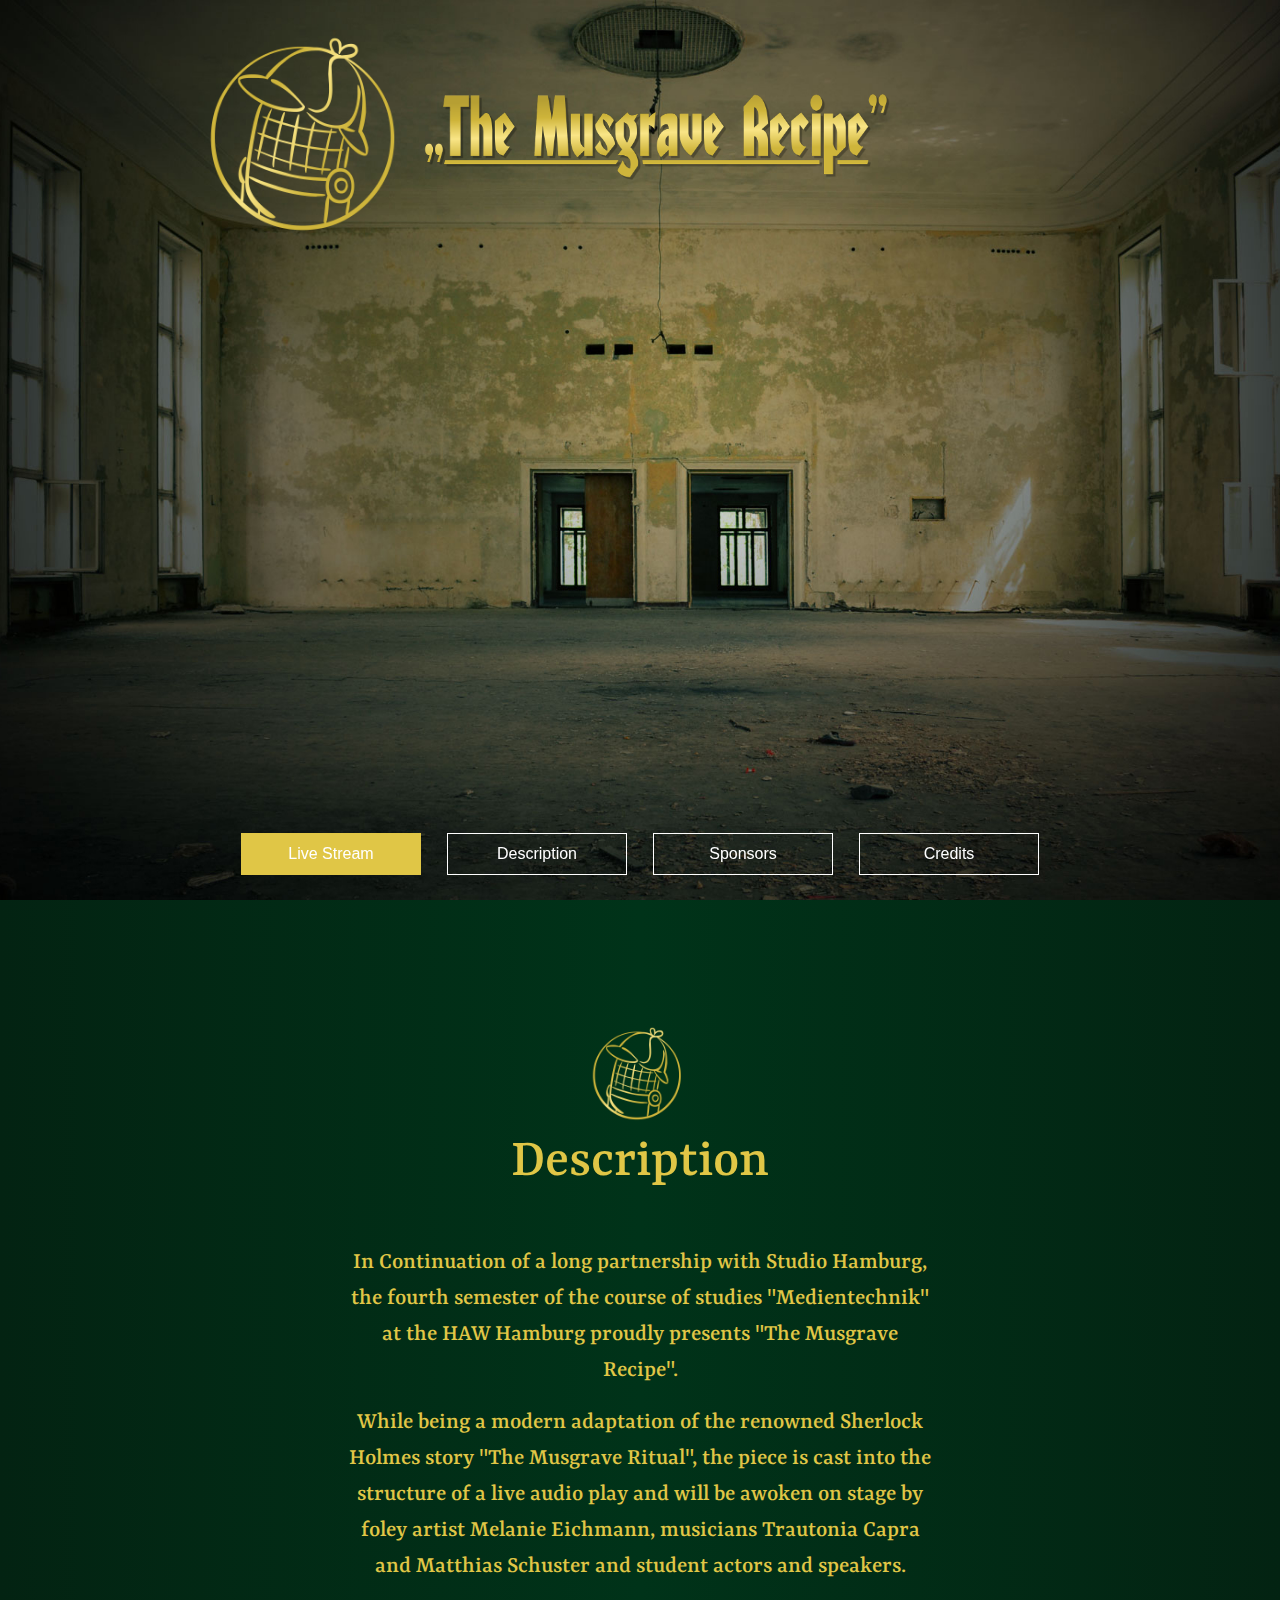
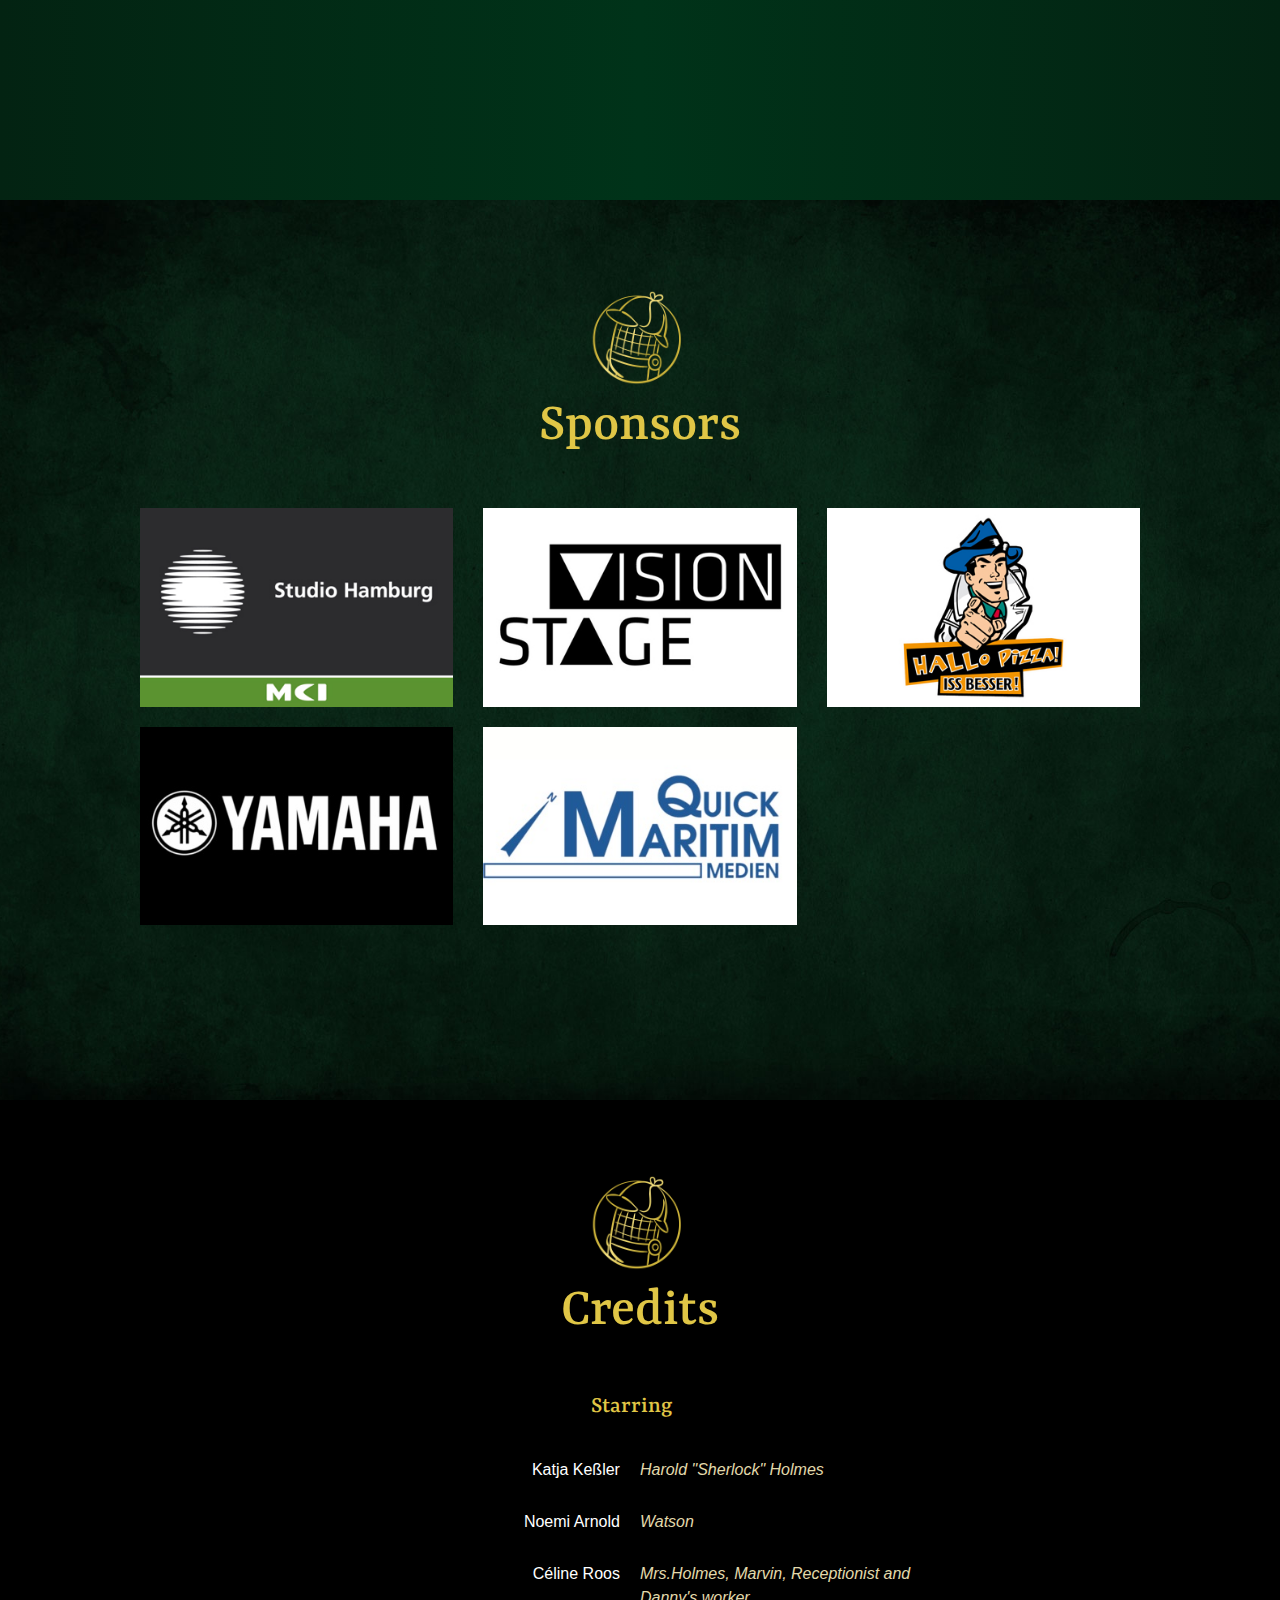
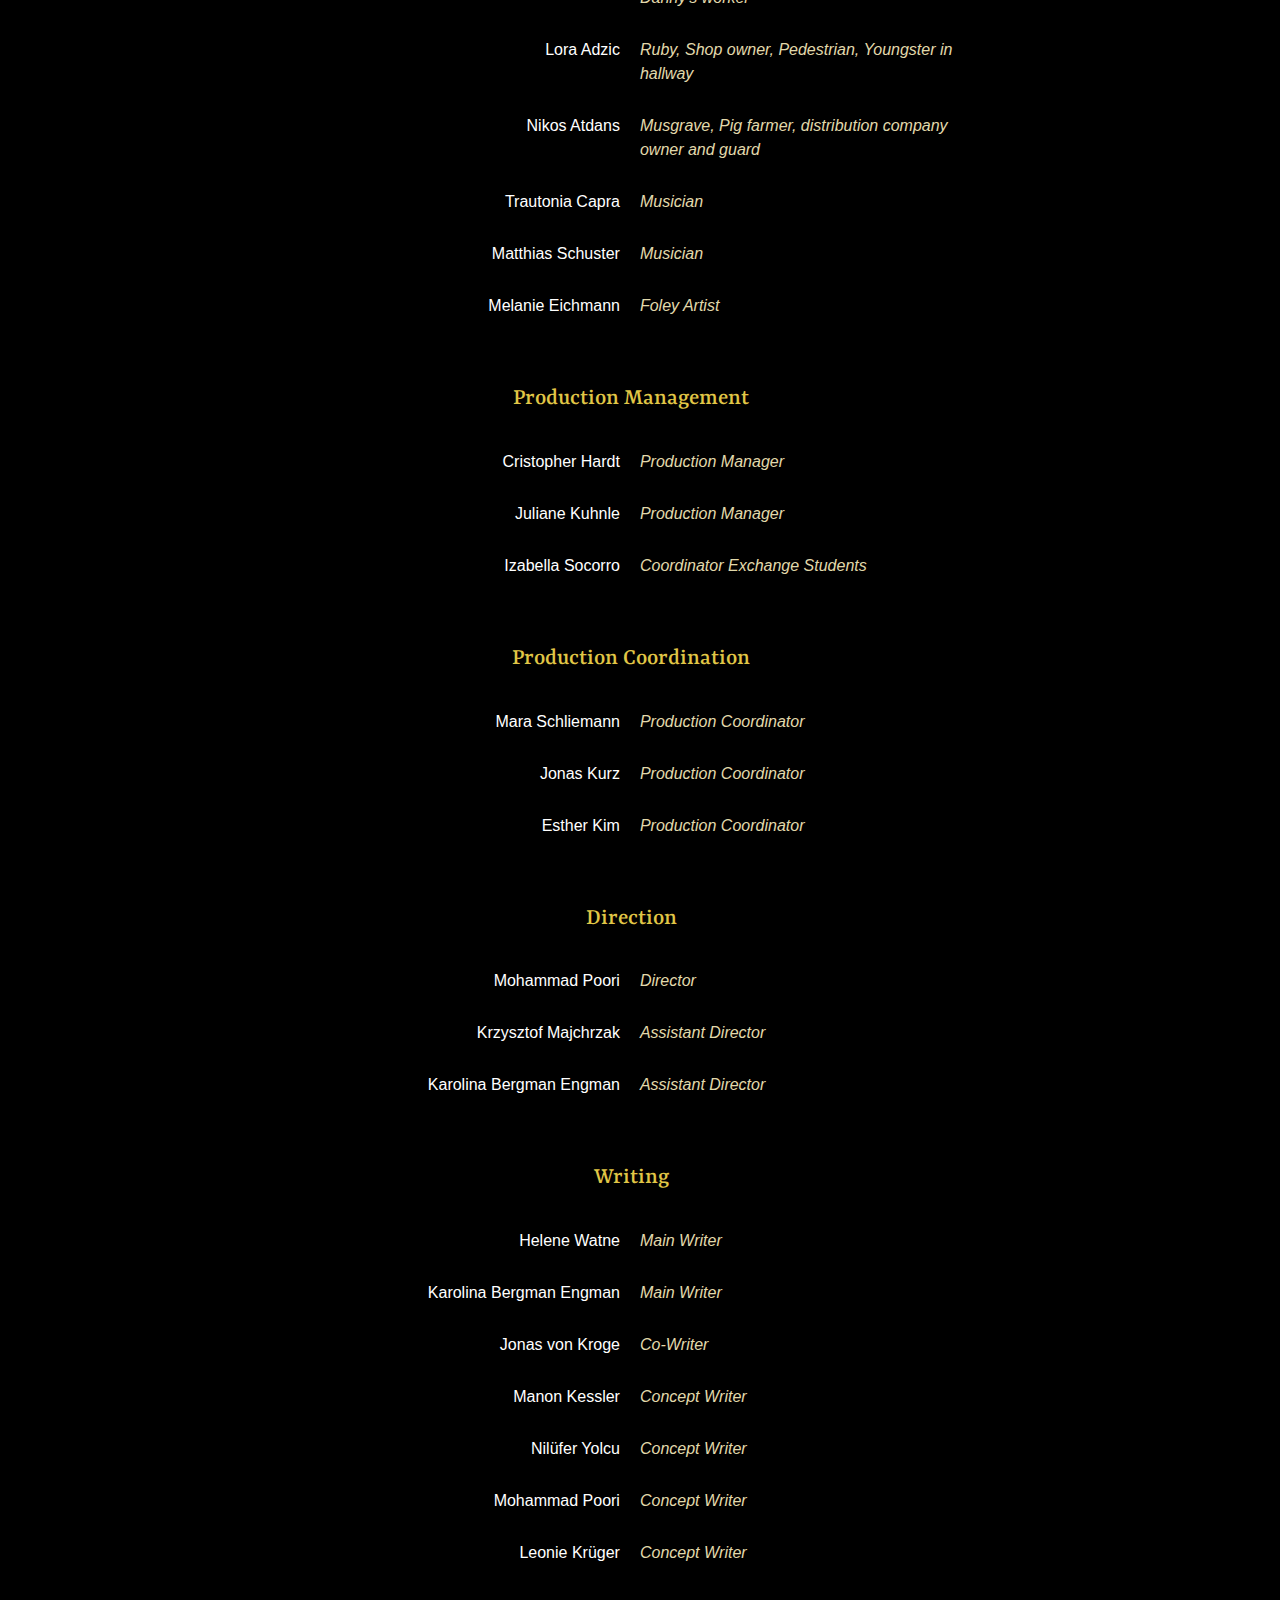
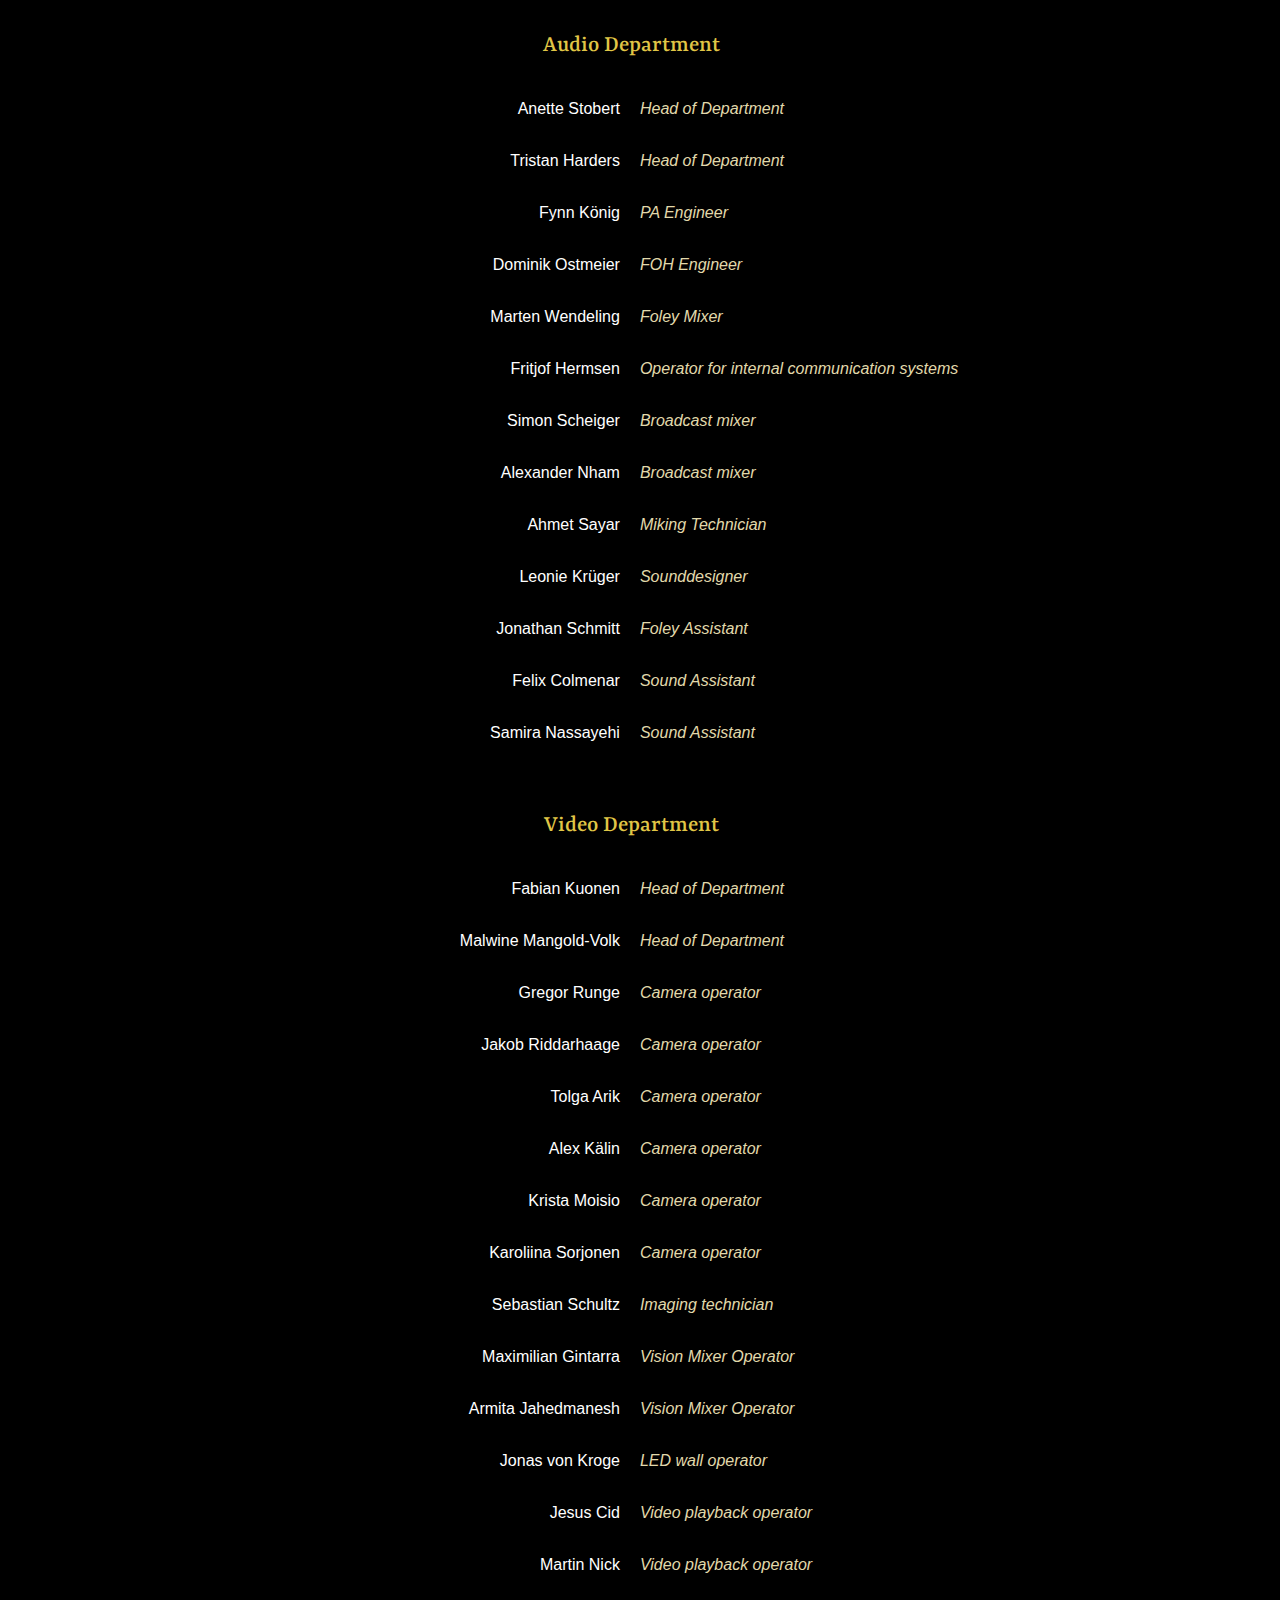
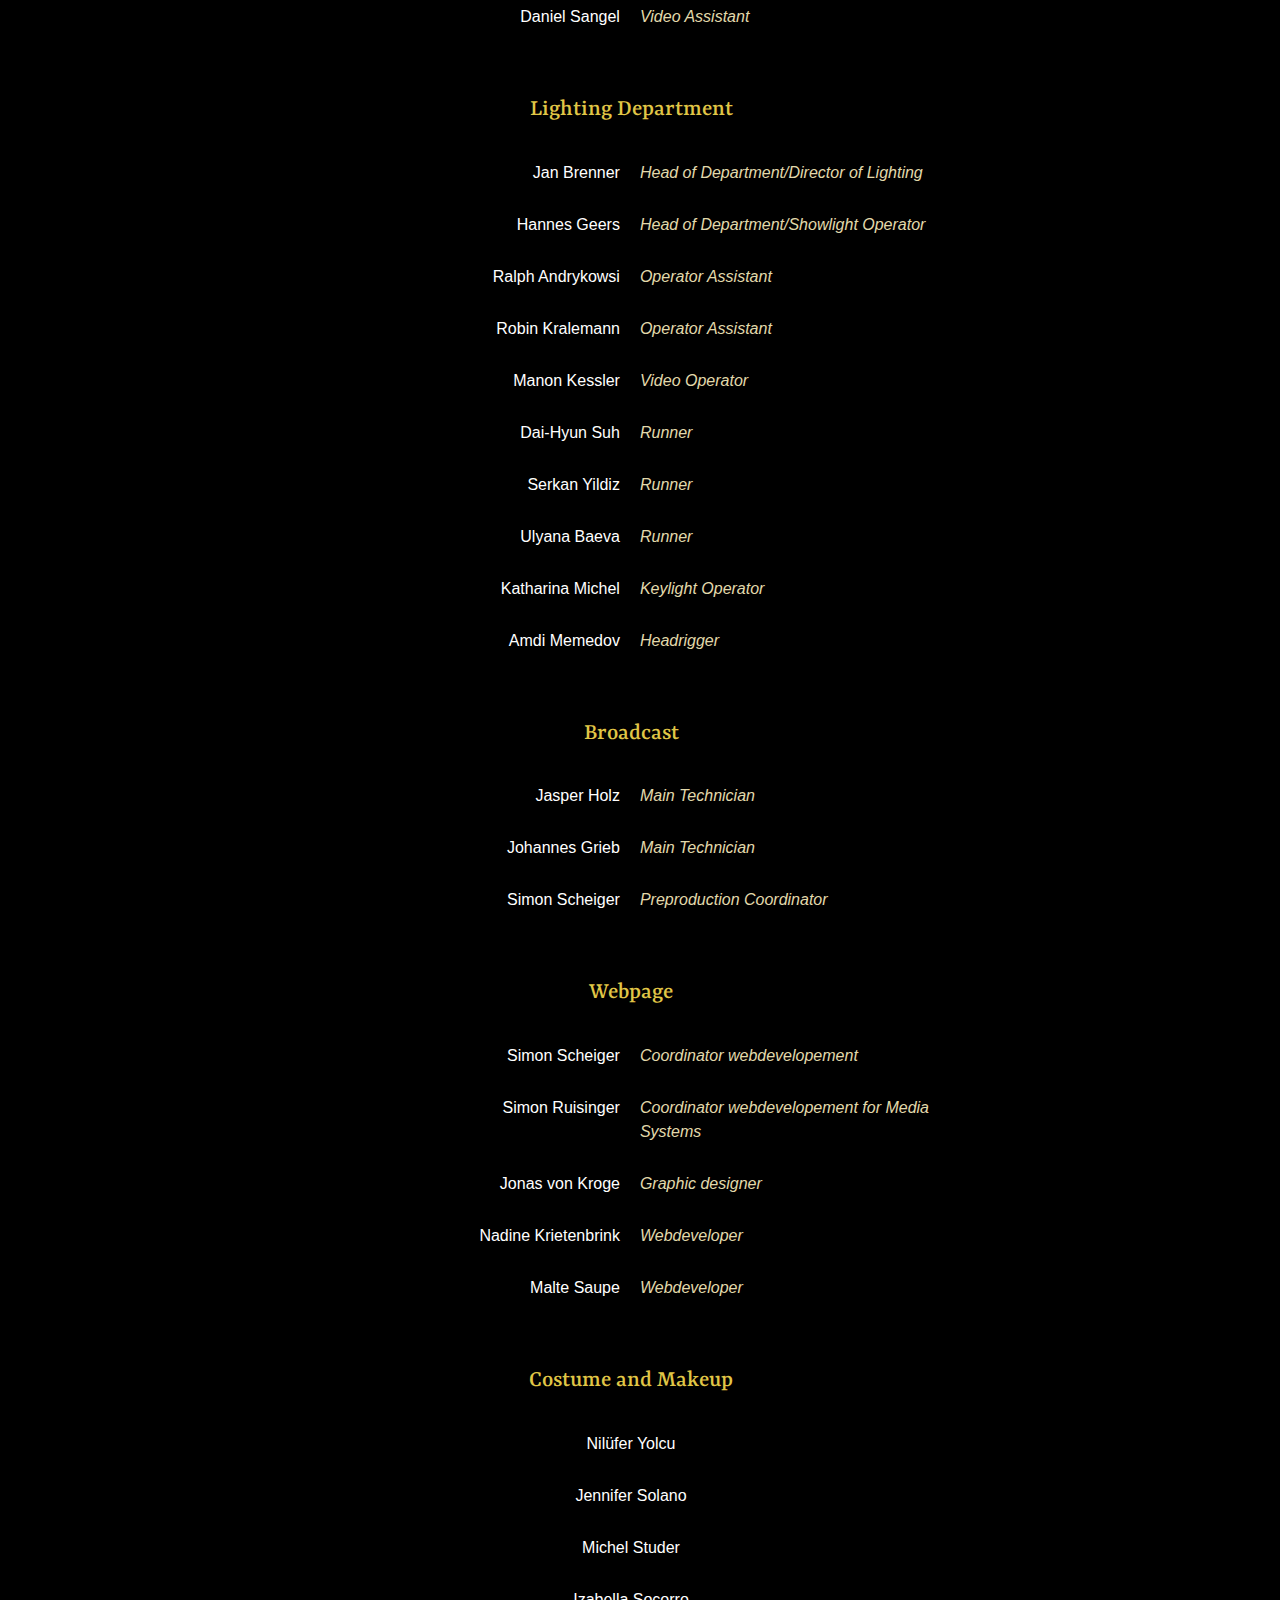
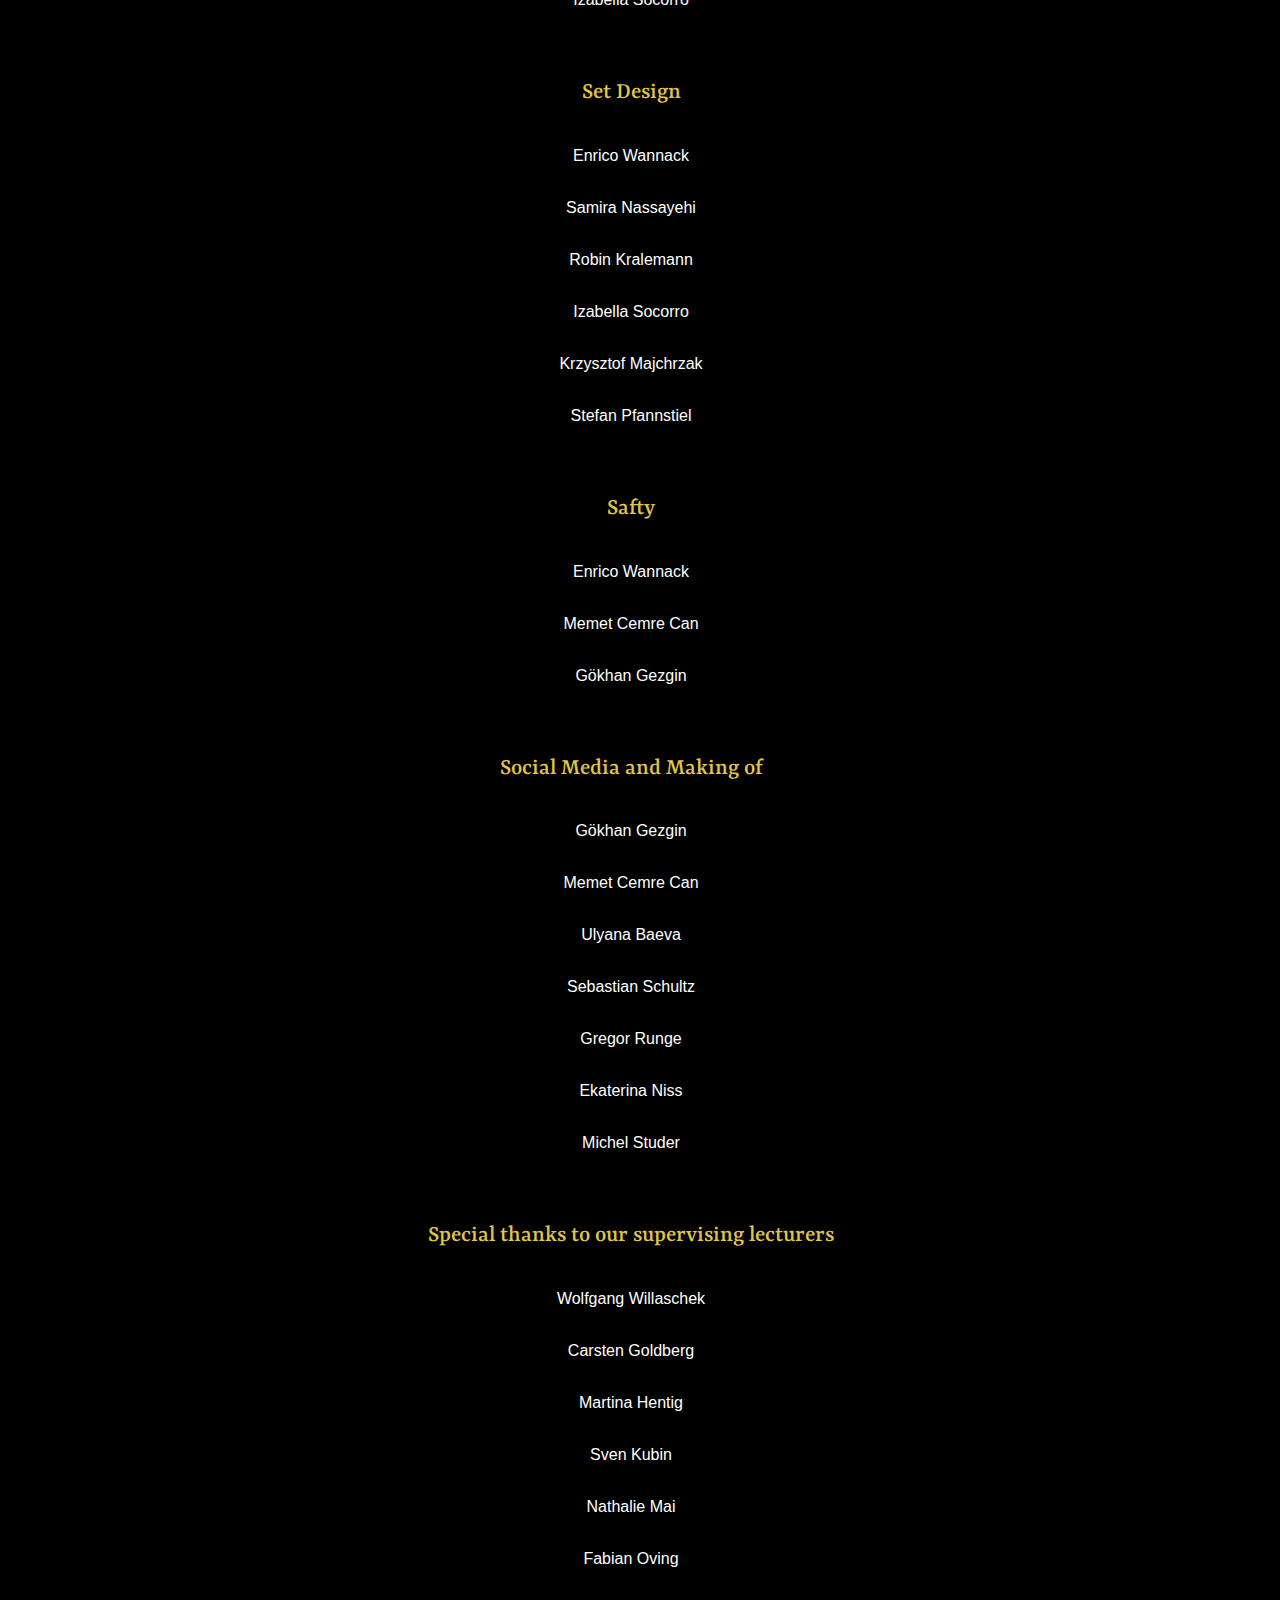
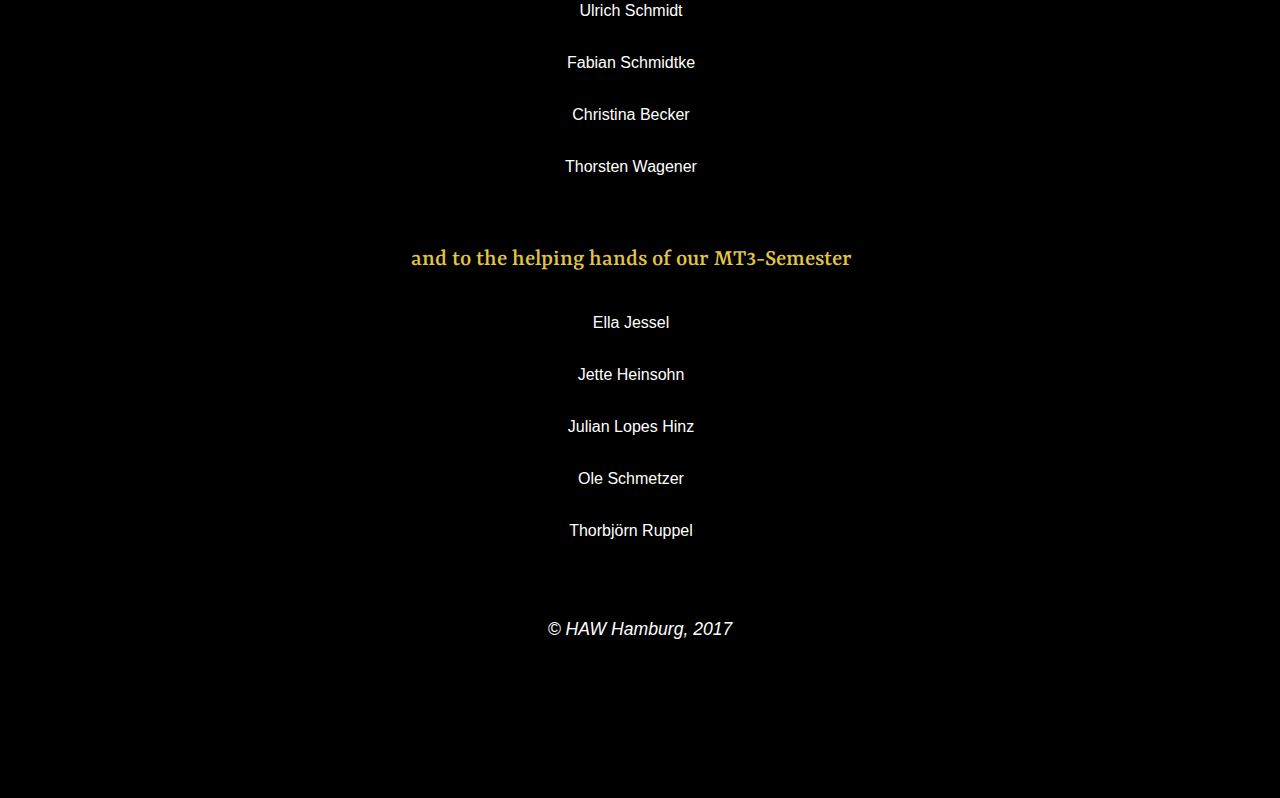
<file: studioHHWebseite-master_V2/index.html>
<!doctype html>
<html lang="de">

<head>
    <meta charset="utf-8">
    <title>The Musgrave Recipe</title>
    <meta name="description" content="Studio Hamburg">
    <meta name="viewport" content="width=device-width, initial-scale=1.0, user-scalable=no">
    <link rel="stylesheet" href="css/bootstrap.min.css">
    <link rel="shortcut icon" type="image/x-icon" href="imgs/favicon.ico">
    <link rel="stylesheet" href="css/styles.css?v=1.0">
    <link href="https://fonts.googleapis.com/css?family=Yrsa" rel="stylesheet">
    <!--[if lt IE 9]>
    <script src="https://cdnjs.cloudflare.com/ajax/libs/html5shiv/3.7.3/html5shiv.js"></script>
  <![endif]-->
</head>

<body data-spy="scroll" data-target="#navbar" data-offset="0" style="position:relative">
    <nav id="navbar" class="navbar">
        <ul class="nav nav-pills">
            <li class="nav-item"> <a class="nav-link active" href="#sectionLiveStream">Live Stream</a> </li>
            <li class="nav-item"> <a class="nav-link nav-link-border" href="#sectionBeschreibung">Description</a> </li>
            <li class="nav-item"> <a class="nav-link nav-link-border" href="#sectionSponsoren">Sponsors</a> </li>
            <li class="nav-item"> <a class="nav-link nav-link-border" href="#sectionMitwirkende">Credits</a> </li>
            
            
        </ul>
    </nav>
    <!---->
    <section id="sectionLiveStream">
        <div class="content">
            <header class="container">
                <div class="row row-center">
                    <div class="logoHeader"><img id="logo" src="imgs/LogoOhneHintergrund.png"></div>
                    <div class="col"><img id="headerImg" src="imgs/TitelMetallSchatten.png">
                        <!--<h4>In Zusammenarbeit mit der Studio Hamburg GmbH zeigt die Hochschule für angewadte Wissenschaften Hamburg ein Live-Hörspiel basierent auf Sir Arthur Conan Doyle's SHERLOCK HOLMES in der Neu-Interpretation:</h4>--> </div>
                </div>
            </header>
            <div class="iframeWrapper">
                <iframe width="100%" height="100%" src="https://www.youtube.com/embed/live_stream?channel=UCQcMtUG-cfRAX8P2uXXptsQ&autoplay=1" frameborder="0" allowfullscreen></iframe>
            </div>
        </div>
    </section>
    <section id="sectionBeschreibung" class="sectionFlex">
    
        <div class="sectionWrapper">
            <div class="subheadline" style="padding-bottom: 40px;"> <img class="logo logoSubheadline" src="imgs/LogoOhneHintergrund.png">
            <h1>Description</h1> </div>
            <div id="beschreibungsWrapper">
                <h4><p>In Continuation of a long partnership with Studio Hamburg, 
                the fourth semester of the course of studies "Medientechnik" at the HAW Hamburg proudly presents "The Musgrave Recipe".</p><p>
                While being a modern adaptation of the renowned Sherlock Holmes story "The Musgrave Ritual",
                the piece is cast into the structure of a live audio play and will be awoken
	            on stage by foley artist Melanie Eichmann, musicians Trautonia Capra and Matthias Schuster and student actors and speakers.</p></h4></div>
        
        
        </div>
    
    
    
    </section>
    <section id="sectionSponsoren" class="sectionFlex">
        <div class="sectionWrapper">
            <div class="subheadline" style="padding-bottom: 40px;"> <img class="logo logoSubheadline" src="imgs/LogoOhneHintergrund.png">
                <h1>Sponsors</h1> </div>
            <div class="row" id="sponsorenWrapper">
                <div class="col-md-4 col-sm-6">
                    <div id="StudioHamburg"><img src="imgs/sponsor2.jpg"></div>
                    
                </div>
                <div class="col-md-4 col-sm-6">
                    <div id="VisionStage"><img src="imgs/sponsor1.jpg"></div>
                </div>
                
                <div class="col-md-4 col-sm-6">
                    <div id="HalloPizza"><img src="imgs/sponsor3.jpg"></div>
                    
                </div>
                <div class="col-md-4 col-sm-6">
                    <div id="Yamaha"><img src="imgs/sponsor4.jpg"></div>
                    
                </div>
                <div class="col-md-4 col-sm-6">
                    <div id="HalloPizza"><img src="imgs/sponsor5.jpg"></div>
                    
                </div>
            </div>
        </div>
    </section>
    <section id="sectionMitwirkende" class="sectionFlex">
        <div class="sectionWrapper">
            <div class="subheadline"> <img class="logo logoSubheadline" src="imgs/LogoOhneHintergrund.png">
                <h1>Credits</h1> </div>
          
            <table>
                
                <tr>
                    <td colspan="2" class="tdHead tdCenter credits"><h4>Starring</h4></td>
                </tr>
                
                <tr><td>&emsp;</td><td>&emsp;</td></tr>
                
                <tr>
                    <td class="credits">Katja Ke&szlig;ler</td>
                    <td class="credits">Harold "Sherlock" Holmes</td>
                </tr>
                
                <tr><td>&emsp;</td><td>&emsp;</td></tr>
                
                <tr>
                    <td class="credits">Noemi Arnold</td>
                    <td class="credits">Watson</td> 
                </tr>
                
                <tr><td>&emsp;</td><td>&emsp;</td></tr>
                
                <tr>
                    <td class="credits">Céline Roos</td> 
                    <td class="credits">Mrs.Holmes, Marvin, Receptionist and Danny's worker</td>
                </tr>
                
                <tr><td>&emsp;</td><td>&emsp;</td></tr>
                
                <tr> 
                    <td class="credits">Lora Adzic</td>
                    <td class="credits">Ruby, Shop owner, Pedestrian, Youngster in hallway</td>
                </tr>
                
                <tr><td>&emsp;</td><td>&emsp;</td></tr>
                
                <tr>
                    <td class="credits">Nikos Atdans</td>
                    <td class="credits">Musgrave, Pig farmer, distribution company owner and guard</td>
                </tr>
                
                <tr><td>&emsp;</td><td>&emsp;</td></tr>
                
                <tr>
                    <td class="credits">Trautonia Capra</td>
                    <td class="credits">Musician</td>
                </tr>
                
                <tr><td>&emsp;</td><td>&emsp;</td></tr>
                
                <tr> 
                    <td class="credits">Matthias Schuster</td>
                    <td class="credits">Musician</td>
                </tr>
                
                <tr><td>&emsp;</td><td>&emsp;</td></tr>
                
                <tr> 
                    <td class="credits">Melanie Eichmann</td>
                    <td class="credits">Foley Artist</td>
                </tr>
                
                <tr><td>&emsp;</td><td>&emsp;</td></tr>
                
                <tr>
                    <td colspan="2" class="tdHead  tdCenter credits"><h4>Production Management</h4></td>
                    
                </tr>
                
                <tr><td>&emsp;</td><td>&emsp;</td></tr>
                
                <tr> 
                    <td class="credits">Cristopher Hardt</td>
                    <td class="credits">Production Manager</td>
                </tr>
                
                <tr><td>&emsp;</td><td>&emsp;</td></tr>
            
                <tr> 
                    <td class="credits">Juliane Kuhnle</td>
                    <td class="credits">Production Manager</td>
                </tr>
                
                <tr><td>&emsp;</td><td>&emsp;</td></tr>
            
                <tr> 
                    <td class="credits">Izabella Socorro</td>
                    <td class="credits">Coordinator Exchange Students</td>
                </tr>
                
                <tr><td>&emsp;</td><td>&emsp;</td></tr>
            
                <tr>
                    <td colspan="2" class="tdHead tdCenter credits"><h4>Production Coordination</h4></td>
                </tr>
                
                <tr><td>&emsp;</td><td>&emsp;</td></tr>
                
                <tr> 
                    <td class="credits">Mara Schliemann</td>
                    <td class="credits">Production Coordinator</td>
                </tr>
                
                <tr><td>&emsp;</td><td>&emsp;</td></tr>
            
                <tr> 
                    <td class="credits">Jonas Kurz</td>
                    <td class="credits">Production Coordinator</td>
                </tr>
                
                <tr><td>&emsp;</td><td>&emsp;</td></tr>
            
                <tr> 
                    <td class="credits">Esther Kim</td>
                    <td class="credits">Production Coordinator</td>
                </tr>
                
                <tr><td>&emsp;</td><td>&emsp;</td></tr>
            
                <tr>
                    <td colspan="2" class=" tdHead tdCenter credits"><h4>Direction</h4></td>
                </tr>
                
                <tr><td>&emsp;</td><td>&emsp;</td></tr>
                
                <tr> 
                    <td class="credits">Mohammad Poori</td>
                    <td class="credits">Director</td>
                </tr>
                
                <tr><td>&emsp;</td><td>&emsp;</td></tr>
            
                <tr> 
                    <td class="credits">Krzysztof Majchrzak</td>
                    <td class="credits">Assistant Director</td>
                </tr>
                
                <tr><td>&emsp;</td><td>&emsp;</td></tr>
            
                <tr> 
                    <td class="credits">Karolina Bergman Engman</td>
                    <td class="credits">Assistant Director</td>
                </tr>
                
                <tr><td>&emsp;</td><td>&emsp;</td></tr>
            
                <tr>
                    <td colspan="2" class="tdHead tdCenter credits"><h4>Writing</h4></td>
                </tr>
                
                <tr><td>&emsp;</td><td>&emsp;</td></tr>
                
                <tr> 
                    <td class="credits">Helene Watne</td>
                    <td class="credits">Main Writer</td>
                </tr>
                
                <tr><td>&emsp;</td><td>&emsp;</td></tr>
            
                <tr> 
                    <td class="credits">Karolina Bergman Engman</td>
                    <td class="credits">Main Writer</td>
                </tr>
                
                <tr><td>&emsp;</td><td>&emsp;</td></tr>
            
                <tr> 
                    <td class="credits">Jonas von Kroge</td>
                    <td class="credits">Co-Writer</td>
                </tr>
                
                <tr><td>&emsp;</td><td>&emsp;</td></tr>
            
                <tr> 
                    <td class="credits">Manon Kessler</td>
                    <td class="credits">Concept Writer</td>
                </tr>
                
                <tr><td>&emsp;</td><td>&emsp;</td></tr>
            
                <tr> 
                    <td class="credits">Nilüfer Yolcu</td>
                    <td class="credits">Concept Writer</td>
                </tr>
                
                <tr><td>&emsp;</td><td>&emsp;</td></tr>
            
                <tr> 
                    <td class="credits">Mohammad Poori</td>
                    <td class="credits">Concept Writer</td>
                </tr>
                
                <tr><td>&emsp;</td><td>&emsp;</td></tr>
            
                <tr> 
                    <td class="credits">Leonie Krüger</td>
                    <td class="credits">Concept Writer</td>
                </tr>
                
                <tr><td>&emsp;</td><td>&emsp;</td></tr>
            
                <tr>
                    <td colspan="2" class="tdHead tdCenter credits"><h4>Audio Department</h4></td>
                </tr>
                
                <tr><td>&emsp;</td><td>&emsp;</td></tr>
                            
                <tr> 
                    <td class="credits">Anette Stobert</td>
                    <td class="credits">Head of Department</td>
                </tr>
                
                <tr><td>&emsp;</td><td>&emsp;</td></tr>
            
                <tr> 
                    <td class="credits">Tristan Harders</td>
                    <td class="credits">Head of Department</td>
                </tr>
                
                <tr><td>&emsp;</td><td>&emsp;</td></tr>
                
                <tr> 
                    <td class="credits">Fynn König</td>
                    <td class="credits">PA Engineer</td>
                </tr>
                
                <tr><td>&emsp;</td><td>&emsp;</td></tr>
            
                <tr> 
                    <td class="credits">Dominik Ostmeier</td>
                    <td class="credits">FOH Engineer</td>
                </tr>
                
                <tr><td>&emsp;</td><td>&emsp;</td></tr>
            
                <tr> 
                    <td class="credits">Marten Wendeling</td>
                    <td class="credits">Foley Mixer</td>
                </tr>
                
                <tr><td>&emsp;</td><td>&emsp;</td></tr>
            
                <tr> 
                    <td class="credits">Fritjof Hermsen</td>
                    <td class="credits">Operator for internal communication systems</td>
                </tr>
                
                <tr><td>&emsp;</td><td>&emsp;</td></tr>
            
                <tr> 
                    <td class="credits">Simon Scheiger</td>
                    <td class="credits">Broadcast mixer</td>
                </tr>
                
                <tr><td>&emsp;</td><td>&emsp;</td></tr>
            
                <tr> 
                    <td class="credits">Alexander Nham</td>
                    <td class="credits">Broadcast mixer</td>
                </tr>
                
                <tr><td>&emsp;</td><td>&emsp;</td></tr>
            
                <tr> 
                    <td class="credits">Ahmet Sayar</td>
                    <td class="credits">Miking Technician</td>
                </tr>
                
                <tr><td>&emsp;</td><td>&emsp;</td></tr>
            
                <tr> 
                    <td class="credits">Leonie Krüger</td>
                    <td class="credits">Sounddesigner</td>
                </tr>
                
                <tr><td>&emsp;</td><td>&emsp;</td></tr>
            
                <tr> 
                    <td class="credits">Jonathan Schmitt</td>
                    <td class="credits">Foley Assistant</td>
                </tr>
                
                <tr><td>&emsp;</td><td>&emsp;</td></tr>
            
                <tr> 
                    <td class="credits">Felix Colmenar</td>
                    <td class="credits">Sound Assistant</td>
                </tr>
                
                <tr><td>&emsp;</td><td>&emsp;</td></tr>
            
                <tr> 
                    <td class="credits">Samira Nassayehi</td>
                    <td class="credits">Sound Assistant</td>
                </tr>
                
                <tr><td>&emsp;</td><td>&emsp;</td></tr>
            
                <tr>
                    <td colspan="2" class="tdHead tdCenter credits"><h4>Video Department</h4></td>
                </tr>
                
                <tr><td>&emsp;</td><td>&emsp;</td></tr>
                
                <tr> 
                    <td class="credits">Fabian Kuonen</td>
                    <td class="credits">Head of Department</td>
                </tr>
                
                <tr><td>&emsp;</td><td>&emsp;</td></tr>
            
                <tr> 
                    <td class="credits">Malwine Mangold-Volk</td>
                    <td class="credits">Head of Department</td>
                </tr>
                
                <tr><td>&emsp;</td><td>&emsp;</td></tr>
            
                <tr> 
                    <td class="credits">Gregor Runge</td>
                    <td class="credits">Camera operator</td>
                </tr>
                
                <tr><td>&emsp;</td><td>&emsp;</td></tr>
            
                <tr> 
                    <td class="credits">Jakob Riddarhaage</td>
                    <td class="credits">Camera operator</td>
                </tr>
                
                <tr><td>&emsp;</td><td>&emsp;</td></tr>
            
                <tr> 
                    <td class="credits">Tolga Arik</td>
                    <td class="credits">Camera operator</td>
                </tr>
                
                <tr><td>&emsp;</td><td>&emsp;</td></tr>
            
                <tr> 
                    <td class="credits">Alex Kälin</td>
                    <td class="credits">Camera operator</td>
                </tr>
                
                <tr><td>&emsp;</td><td>&emsp;</td></tr>
            
                <tr> 
                    <td class="credits">Krista Moisio</td>
                    <td class="credits">Camera operator</td>
                </tr>
                
                <tr><td>&emsp;</td><td>&emsp;</td></tr>
            
                <tr> 
                    <td class="credits">Karoliina Sorjonen</td>
                    <td class="credits">Camera operator</td>
                </tr>
                
                <tr><td>&emsp;</td><td>&emsp;</td></tr>
            
                <tr> 
                    <td class="credits">Sebastian Schultz</td>
                    <td class="credits">Imaging technician</td>
                </tr>
                
                <tr><td>&emsp;</td><td>&emsp;</td></tr>
            
                <tr> 
                    <td class="credits">Maximilian Gintarra</td>
                    <td class="credits">Vision Mixer Operator</td>
                </tr>
                
                <tr><td>&emsp;</td><td>&emsp;</td></tr>
            
                <tr> 
                    <td class="credits">Armita Jahedmanesh</td>
                    <td class="credits">Vision Mixer Operator</td>
                </tr>
                
                <tr><td>&emsp;</td><td>&emsp;</td></tr>
            
                <tr> 
                    <td class="credits">Jonas von Kroge</td>
                    <td class="credits">LED wall operator</td>
                </tr>
                
                <tr><td>&emsp;</td><td>&emsp;</td></tr>
            
                <tr> 
                    <td class="credits">Jesus Cid</td>
                    <td class="credits">Video playback operator</td>
                </tr>
                
                <tr><td>&emsp;</td><td>&emsp;</td></tr>
            
                <tr> 
                    <td class="credits">Martin Nick</td>
                    <td class="credits">Video playback operator</td>
                </tr>
                
                <tr><td>&emsp;</td><td>&emsp;</td></tr>
            
                <tr> 
                    <td class="credits">Daniel Sangel</td>
                    <td class="credits">Video Assistant</td>
                </tr>
                
                <tr><td>&emsp;</td><td>&emsp;</td></tr>
            
                <tr>
                    <td colspan="2" class="tdHead tdCenter credits"><h4>Lighting Department</h4></td>
                </tr>
                
                <tr><td>&emsp;</td><td>&emsp;</td></tr>        
                
                <tr> 
                    <td class="credits">Jan Brenner</td>
                    <td class="credits">Head of Department/Director of Lighting</td>
                </tr>
                
                <tr><td>&emsp;</td><td>&emsp;</td></tr>
            
                <tr> 
                    <td class="credits">Hannes Geers</td>
                    <td class="credits">Head of Department/Showlight Operator</td>
                </tr>
                
                <tr><td>&emsp;</td><td>&emsp;</td></tr>
            
                <tr> 
                    <td class="credits">Ralph Andrykowsi</td>
                    <td class="credits">Operator Assistant</td>
                </tr>
                
                <tr><td>&emsp;</td><td>&emsp;</td></tr>
            
                <tr> 
                    <td class="credits">Robin Kralemann</td>
                    <td class="credits">Operator Assistant</td>
                </tr>
                
                <tr><td>&emsp;</td><td>&emsp;</td></tr>
            
                <tr> 
                    <td class="credits">Manon Kessler</td>
                    <td class="credits">Video Operator</td>
                </tr>
                
                <tr><td>&emsp;</td><td>&emsp;</td></tr>
            
                <tr> 
                    <td class="credits">Dai-Hyun Suh</td>
                    <td class="credits">Runner</td>
                </tr>
                
                <tr><td>&emsp;</td><td>&emsp;</td></tr>
            
                <tr> 
                    <td class="credits">Serkan Yildiz</td>
                    <td class="credits">Runner</td>
                </tr>
                
                <tr><td>&emsp;</td><td>&emsp;</td></tr>
            
                <tr> 
                    <td class="credits">Ulyana Baeva</td>
                    <td class="credits">Runner</td>
                </tr>
                
                <tr><td>&emsp;</td><td>&emsp;</td></tr>
            
                <tr> 
                    <td class="credits">Katharina Michel</td>
                    <td class="credits">Keylight Operator</td>
                </tr>
                
                <tr><td>&emsp;</td><td>&emsp;</td></tr>
            
                <tr> 
                    <td class="credits">Amdi Memedov</td>
                    <td class="credits">Headrigger</td>
                </tr>
                
                <tr><td>&emsp;</td><td>&emsp;</td></tr>
            
                <tr>
                    <td colspan="2" class="tdHead tdCenter credits"><h4>Broadcast</h4></td>
                </tr>
                      
                <tr><td>&emsp;</td><td>&emsp;</td></tr>
                
                <tr> 
                    <td class="credits">Jasper Holz</td>
                    <td class="credits">Main Technician</td>
                </tr>
                
                <tr><td>&emsp;</td><td>&emsp;</td></tr>
            
                <tr> 
                    <td class="credits">Johannes Grieb</td>
                    <td class="credits">Main Technician</td>
                </tr>
                
                <tr><td>&emsp;</td><td>&emsp;</td></tr>
            
                <tr> 
                    <td class="credits">Simon Scheiger</td>
                    <td class="credits">Preproduction Coordinator</td>
                </tr>
                
                <tr><td>&emsp;</td><td>&emsp;</td></tr>
                
                <tr>
                    <td colspan="2" class="tdHead tdCenter credits"><h4>Webpage</h4></td>
                </tr>
                      
                <tr><td>&emsp;</td><td>&emsp;</td></tr>
                            
                <tr> 
                    <td class="credits">Simon Scheiger</td>
                    <td class="credits">Coordinator webdevelopement</td>
                </tr>
                
                <tr><td>&emsp;</td><td>&emsp;</td></tr>
            
                <tr> 
                    <td class="credits">Simon Ruisinger</td>
                    <td class="credits">Coordinator webdevelopement for Media Systems</td>
                </tr>
                
                <tr><td>&emsp;</td><td>&emsp;</td></tr>
            
                <tr> 
                    <td class="credits">Jonas von Kroge</td>
                    <td class="credits">Graphic designer</td>
                </tr>
                
                <tr><td>&emsp;</td><td>&emsp;</td></tr>
            
                <tr> 
                    <td class="credits">Nadine Krietenbrink</td>
                    <td class="credits">Webdeveloper</td>
                </tr>
                
                <tr><td>&emsp;</td><td>&emsp;</td></tr>
            
                <tr> 
                    <td class="credits">Malte Saupe</td>
                    <td class="credits">Webdeveloper</td>
                </tr>
                
                <tr><td>&emsp;</td><td>&emsp;</td></tr>
            
                <tr>
                    <td colspan="2" class="tdHead tdCenter credits"><h4>Costume and Makeup</h4></td>
                </tr>
                      
                <tr><td>&emsp;</td><td>&emsp;</td></tr>
                  
                <tr> 
                    <td colspan="2" class="tdCenter credits">Nilüfer Yolcu</td>
                </tr>
                
                <tr><td>&emsp;</td><td>&emsp;</td></tr>
            
                <tr> 
                    <td colspan="2" class="tdCenter credits">Jennifer Solano</td>
                </tr>
                
                <tr><td>&emsp;</td><td>&emsp;</td></tr>
            
                <tr> 
                    <td colspan="2" class="tdCenter credits">Michel Studer</td>
                </tr>
                
                <tr><td>&emsp;</td><td>&emsp;</td></tr>
            
                <tr> 
                    <td colspan="2" class="tdCenter credits">Izabella Socorro</td>
                </tr>
                
                <tr><td>&emsp;</td><td>&emsp;</td></tr>
            
                <tr>
                    <td colspan="2" class="tdHead tdCenter credits"><h4>Set Design</h4></td>
                    <td>&emsp;</td>
                </tr>
                      
                <tr><td>&emsp;</td><td>&emsp;</td></tr>
                  
                <tr> 
                    <td colspan="2" class="tdCenter credits">Enrico Wannack</td>
                </tr>
                
                <tr><td>&emsp;</td><td>&emsp;</td></tr>
            
                <tr> 
                    <td colspan="2" class="tdCenter credits">Samira Nassayehi</td>
                </tr>
                
                <tr><td>&emsp;</td><td>&emsp;</td></tr>
            
                <tr> 
                    <td colspan="2" class="tdCenter credits">Robin Kralemann</td>
                </tr>
                
                <tr><td>&emsp;</td><td>&emsp;</td></tr>
            
                <tr> 
                    <td colspan="2" class="tdCenter credits">Izabella Socorro</td>
                </tr>
                
                <tr><td>&emsp;</td><td>&emsp;</td></tr>
            
                <tr> 
                    <td colspan="2" class="tdCenter credits">Krzysztof Majchrzak</td>
                </tr>
                
                <tr><td>&emsp;</td><td>&emsp;</td></tr>
            
                <tr> 
                    <td colspan="2" class="tdCenter credits">Stefan Pfannstiel</td>
                </tr>
                
                <tr><td>&emsp;</td><td>&emsp;</td></tr>
            
                <tr>
                    <td colspan="2" class="tdHead tdCenter credits"><h4>Safty</h4></td>
                    <td>&emsp;</td>
                </tr>
                      
                <tr><td>&emsp;</td><td>&emsp;</td></tr>
                  
                <tr> 
                    <td colspan="2" class="tdCenter credits">Enrico Wannack</td>
                </tr>
                
                <tr><td>&emsp;</td><td>&emsp;</td></tr>
            
                <tr> 
                    <td colspan="2" class="tdCenter credits">Memet Cemre Can</td>
                </tr>
                
                <tr><td>&emsp;</td><td>&emsp;</td></tr>
            
                <tr> 
                    <td colspan="2" class="tdCenter credits">Gökhan Gezgin</td>
                </tr>
                
                <tr><td>&emsp;</td><td>&emsp;</td></tr>
            
                <tr>
                    <td colspan="2" class="tdHead tdCenter credits"><h4>Social Media and Making of</h4></td>
                    <td>&emsp;</td>
                </tr>
                      
                <tr><td>&emsp;</td><td>&emsp;</td></tr>
                 
                <tr> 
                    <td colspan="2" class="tdCenter credits">Gökhan Gezgin</td>
                </tr>
                
                <tr><td>&emsp;</td><td>&emsp;</td></tr>
            
                <tr> 
                    <td colspan="2" class="tdCenter credits">Memet Cemre Can</td>
                </tr>
                
                <tr><td>&emsp;</td><td>&emsp;</td></tr>
            
                <tr> 
                    <td colspan="2" class="tdCenter credits">Ulyana Baeva</td>
                </tr>
                
                <tr><td>&emsp;</td><td>&emsp;</td></tr>
            
                <tr> 
                    <td colspan="2" class="tdCenter credits">Sebastian Schultz</td>
                </tr>
                
                <tr><td>&emsp;</td><td>&emsp;</td></tr>
            
                <tr> 
                    <td colspan="2" class="tdCenter credits">Gregor Runge</td>
                </tr>
                
                <tr><td>&emsp;</td><td>&emsp;</td></tr>
            
                <tr> 
                    <td colspan="2" class="tdCenter credits">Ekaterina Niss</td>
                </tr>
                
                <tr><td>&emsp;</td><td>&emsp;</td></tr>
            
                <tr> 
                    <td colspan="2" class="tdCenter credits">Michel Studer</td>
                </tr>
                
                <tr><td>&emsp;</td><td>&emsp;</td></tr>
            
                <tr>
                    <td colspan="2" class="tdHead tdCenter credits"><h4>Special thanks to our supervising lecturers</h4></td>
                    <td>&emsp;</td>
                </tr>
                      
                <tr><td>&emsp;</td><td>&emsp;</td></tr>
                 
                <tr> 
                    <td colspan="2" class="tdCenter credits">Wolfgang Willaschek</td>
                </tr>
                
                <tr><td>&emsp;</td><td>&emsp;</td></tr>
            
                <tr> 
                    <td colspan="2" class="tdCenter credits">Carsten Goldberg</td>
                </tr>
                
                <tr><td>&emsp;</td><td>&emsp;</td></tr>
            
                <tr> 
                    <td colspan="2" class="tdCenter credits">Martina Hentig</td>
                </tr>
                
                <tr><td>&emsp;</td><td>&emsp;</td></tr>
            
                <tr> 
                    <td colspan="2" class="tdCenter credits">Sven Kubin</td>
                </tr>
                
                <tr><td>&emsp;</td><td>&emsp;</td></tr>
            
                <tr> 
                    <td colspan="2" class="tdCenter credits">Nathalie Mai</td>
                </tr>
                
                <tr><td>&emsp;</td><td>&emsp;</td></tr>
            
                <tr> 
                    <td colspan="2" class="tdCenter credits">Fabian Oving</td>
                </tr>
                
                <tr><td>&emsp;</td><td>&emsp;</td></tr>
            
                <tr> 
                    <td colspan="2" class="tdCenter credits">Ulrich Schmidt</td>
                </tr>
                
                <tr><td>&emsp;</td><td>&emsp;</td></tr>
            
                <tr> 
                    <td colspan="2" class="tdCenter credits">Fabian Schmidtke</td>
                </tr>
                
                <tr><td>&emsp;</td><td>&emsp;</td></tr>
            
                <tr> 
                    <td colspan="2" class="tdCenter credits">Christina Becker</td>
                </tr>
                
                <tr><td>&emsp;</td><td>&emsp;</td></tr>
            
                <tr> 
                    <td colspan="2" class="tdCenter credits">Thorsten Wagener</td>
                </tr>
                
                <tr><td>&emsp;</td><td>&emsp;</td></tr>
            
                <tr>
                    <td colspan="2" class="tdHead tdCenter credits"><h4>and to the helping hands of our MT3-Semester</h4></td>
                    <td>&emsp;</td>
                </tr>
                      
                <tr><td>&emsp;</td><td>&emsp;</td></tr>
                 
                <tr> 
                    <td colspan="2" class="tdCenter credits">Ella Jessel</td>
                </tr>
                
                <tr><td>&emsp;</td><td>&emsp;</td></tr>
            
                <tr> 
                    <td colspan="2" class="tdCenter credits">Jette Heinsohn</td>
                </tr>
                
                <tr><td>&emsp;</td><td>&emsp;</td></tr>
            
                <tr> 
                    <td colspan="2" class="tdCenter credits">Julian Lopes Hinz</td>
                </tr>
                
                <tr><td>&emsp;</td><td>&emsp;</td></tr>
            
                <tr> 
                    <td colspan="2" class="tdCenter credits">Ole Schmetzer</td>
                </tr>
                
                <tr><td>&emsp;</td><td>&emsp;</td></tr>
            
                <tr> 
                    <td colspan="2" class="tdCenter credits">Thorbjörn Ruppel</td>
                </tr>
            </table>
            <br><br><br>
            <div id="copyright"><p>&copy; HAW Hamburg, 2017</p></div>
        </div>
    </section>
    <!--  -------------------- JAVASCRIPT SECTION -----------------------------     -->
    <script src="js/jquery-3.2.1.min.js"></script>
    <script src="https://cdnjs.cloudflare.com/ajax/libs/popper.js/1.12.3/umd/popper.min.js" integrity="sha384-vFJXuSJphROIrBnz7yo7oB41mKfc8JzQZiCq4NCceLEaO4IHwicKwpJf9c9IpFgh" crossorigin="anonymous"></script>
    <script src="https://maxcdn.bootstrapcdn.com/bootstrap/4.0.0-beta.2/js/bootstrap.min.js" integrity="sha384-alpBpkh1PFOepccYVYDB4do5UnbKysX5WZXm3XxPqe5iKTfUKjNkCk9SaVuEZflJ" crossorigin="anonymous"></script>
    <!--<script src="js/scripts.js"></script>
    -->
    <!--

        Ich hab hier das Javascript Script in die HTML verschoben zur einfacheren bearbeitung. Kann sonst nachher wieder ausgelagert werden.

    -->
    <script>
        $(document).ready(function () {
            setSize();
            $('body').scrollspy({
                target: ".navbar"
                , offset: 50
            });
            $("#navbar a").on('click', function (event) {
                if (this.hash !== "") {
                    event.preventDefault();
                    var hash = this.hash;
                    $('html, body').animate({
                        scrollTop: $(hash).offset().top
                    }, 800, function () {
                        window.location.hash = hash;
                    });
                }
            });
            $(window).scroll(function () {
                scrollTop = $(window).scrollTop();
                $('.counter').html(scrollTop);
                if (scrollTop >= 100) {
                    $('#navbar').addClass('scrolled-nav');
                }
                else if (scrollTop < 100) {
                    $('#navbar').removeClass('scrolled-nav');
                }
            });
        });
        $(window).resize(function () {
            setSize();
        });

        function setSize() {
            var scrollTop = 0;
            var header = $("header").outerHeight();
            var nav = $("nav").outerHeight();
            var windowHeight = $(window).height();
            var iframeHeight = windowHeight - header - nav - 40;
            var iframeWidth = $(window).width() * 0.9;
            if ((iframeHeight * 16 / 9) > iframeWidth) {
                iframeHeight = iframeWidth * 9 / 16;
            }
            else {
                iframeWidth = iframeHeight * 16 / 9;
            }
            $(".iframeWrapper").css("height", iframeHeight);
            $(".iframeWrapper").css("width", iframeWidth);
        }
    </script>
</body>

</html>
</file>
<file: studioHHWebseite-master_V2/css/styles.css>
body {
    position: relative;
    background: #000;
    color: #fff;
    overflow-x: hidden;
}

section {
    min-height: 100vh;
}

h1 {
    font-family: 'Yrsa', serif;
    font-size: 3.5rem;
    color: #e0c646;
}

h4 {
    font-family: 'Yrsa', serif;
    /*font-size: 2.25vh;*/
    color: #e0c646;
}

.row-center {
    align-items: center;
    justify-content: center;
}

.container img#logo {
    width: 230px;
    height: auto;
}

#headerImg {
    max-height: 10vh;
    max-width: 100%;
    min-height: 90px;
}

#navbar {
    position: fixed;
    width: 100%;
    bottom: 0px;
    transition: background 1s;
    padding: 20px 0;
    z-index: 100;
}

.nav {
    margin: 0 auto;
}

#navbar.scrolled-nav {
    background: rgba(0, 0, 0, 0.7);
}

#sectionLiveStream {
    background-image: url(../imgs/BG-Livestream.jpg);
    background-size: cover;
    background-position: center;
    background-attachment: fixed;
}

html body .nav-item a.nav-link {
    border-radius: 0;
    color: #fff;
    border: 1px solid;
    margin: 5px 13px;
    min-width: 180px;
    height: auto;
    text-align: center;
}

html body .nav-item a.nav-link.active {
    color: #fff;
    background-color: #e0c646;
    border-color: #e0c646;
}

.content {
    padding: 20px;
}

header.container {
    max-width: 900px;
    margin: 0 auto;
    padding-bottom: 20px;
}

header .col {
    padding: 0;
}

header h4 {
    margin-left: 3vh;
}

.iframeWrapper {
    margin: 0 auto;
}

iframe {
    width: 100%;
    height: 100%;
}

.container {
    max-width: 900px;
}

.sectionWrapper {
    padding: 80px 140px 140px 140px;
}

#sectionSponsoren {
    background-image: url(../imgs/BG-Version1.jpg);
}

#sponsorenWrapper img {
    width: 100%;
    height: auto;
    margin-bottom: 20px;
}

.sectionFlex {
    background-size: cover;
    background-position: center;
    display: flex;
    align-items: center;
    justify-content: center;
}

#sectionMitwirkende {
    background-image: url(../imgs/BG-Version2.jpg);
    background-attachment: fixed;
}

.subheadline {
    position: relative;
    text-align: center;
}

.subheadline img {
    height: 110px;
    margin-right: 5px;
    margin-top: -12px;
}

@media (max-width:880px) {
    h3 {
        font-size: 1 rem;
    }
    html body .nav-item a.nav-link {
        min-width: auto;
        margin: 0;
        background: rgba(0, 0, 0, 0.7);
        border: 0;
        padding: 10px 2px;
        font-size: 0.8rem;
    }
    header .col {
        text-align: center
    }
    #sectionLiveStream, #sectionMitwirkende {
        background-attachment: inherit;
    }
    
    #sectionMitwirkende {
        background-size: auto;
    }
    .logoSubheadline {
        display: none;
    }
    li.nav-item {
        width: 25%;
    }
    .nav {
        width: 100%;
    }
    #navbar {
        padding: 0;
    }
    html body .nav-item a.nav-link.nav-link-border {
        border-left: 1px solid #fff;
    }
    .sectionWrapper {
        padding: 40px 20px;
    }
    .subheadline {
        margin-left: 0;
    }
    .iframeWrapper {
        width: 100% !important;
        min-height: 300px !important;
    }
    .content {
        padding-bottom: 50px;
    }
    .container img#logo {
        width: 150px;
    }
    .row-center {
        display: block;
    }
    .logoHeader {
        text-align: center;
    }
}

table {
    max-width: 880px;
}

table .credits {
    width: 50%;
    color: #e2d9ab;
    font-style: italic;
    vertical-align: top;
    padding-left: 10px;
}

.credits:first-child {
    text-align: right;
    padding-right: 10px;
    color: #fff;
    font-style: normal;
}

.credits.tdCenter {
    text-align: center;
}

.tdHead {
    padding-top: 40px;
}

#sectionBeschreibung{
    background: #032312;
    background: -webkit-linear-gradient(to left, #032312, #003319, #032312);
    background: linear-gradient(to left, #032312, #003319, #032312);    
}
#beschreibungsWrapper{
    
    margin: 0 auto;
    width: 80%;
    max-width: 740px;
    height: 100%;
    
    
}

#beschreibungsWrapper p{
    
    display: inline-block;
    text-align: center;
    line-height: 1.5;
    
}

#copyright{
    
    width: 100%;
    text-align: center;
    font-size: 1.1rem;
    font-style: italic;
   
}
</file>
